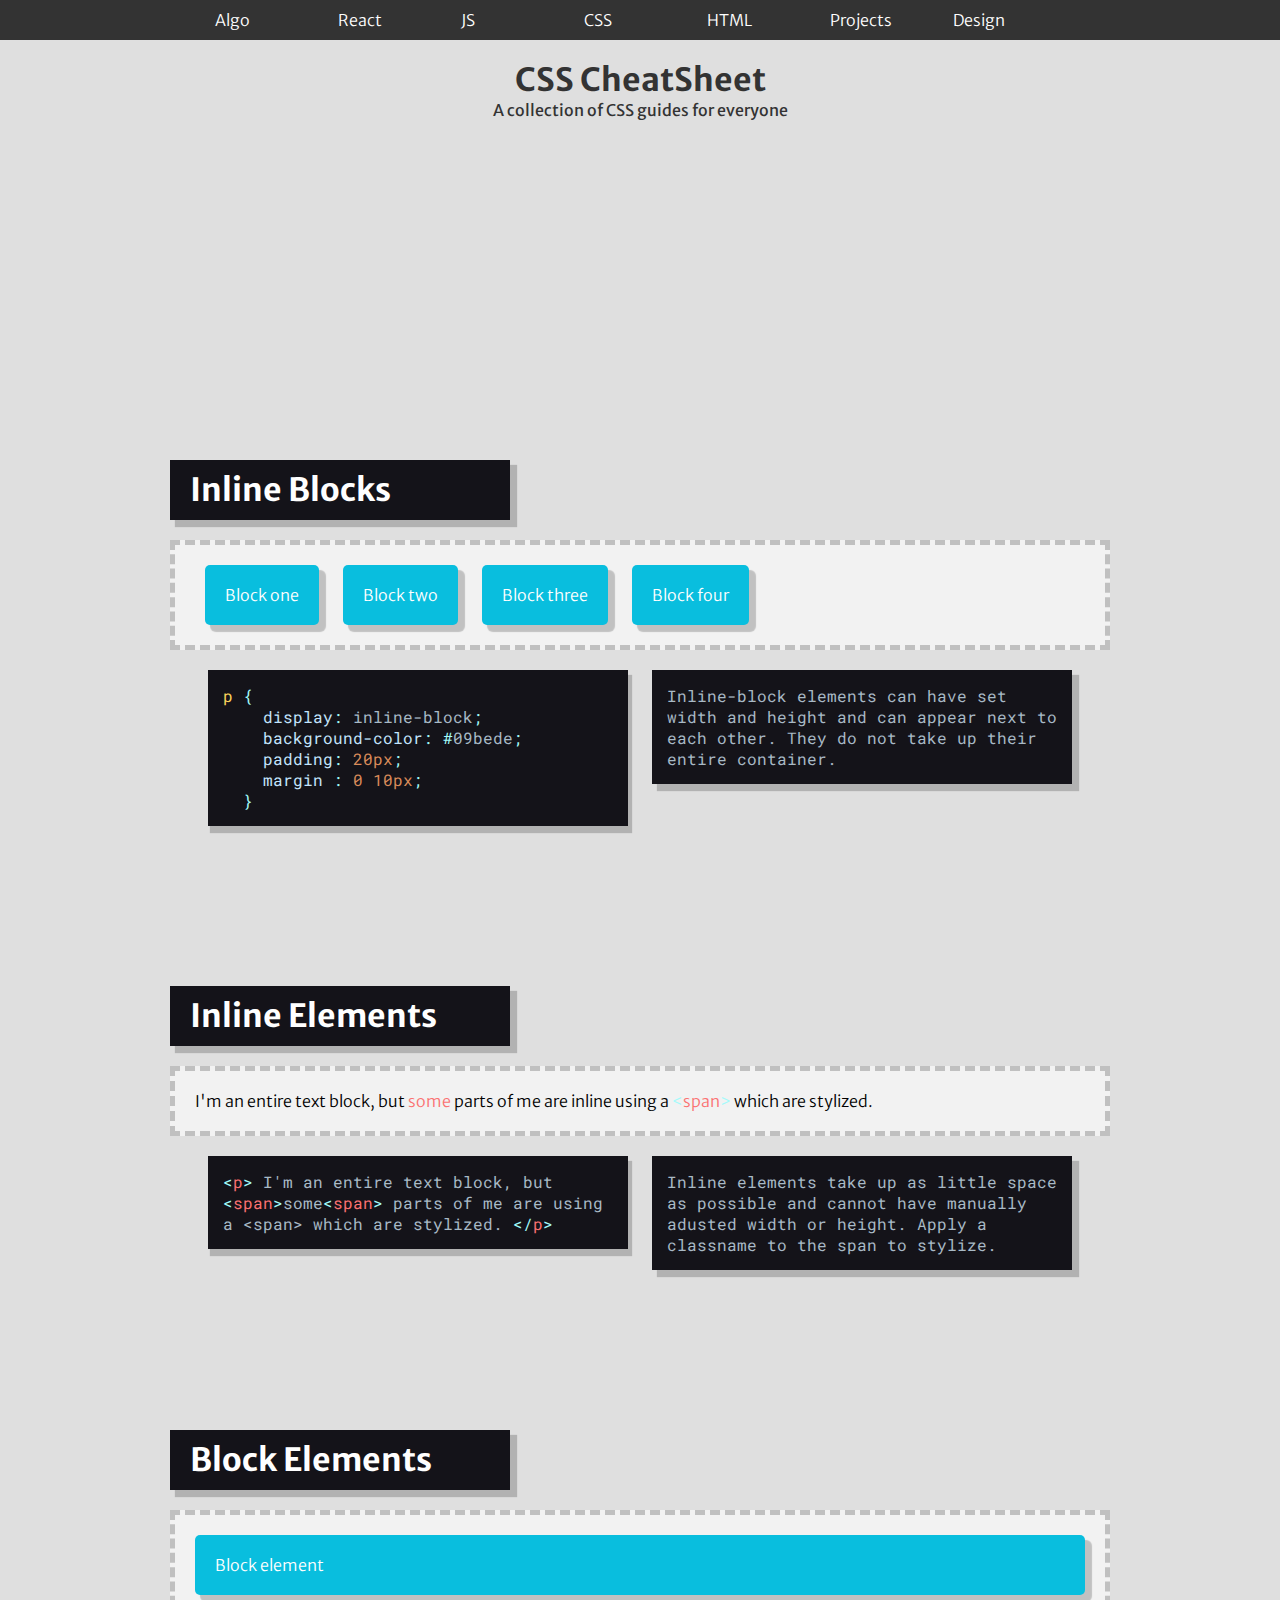
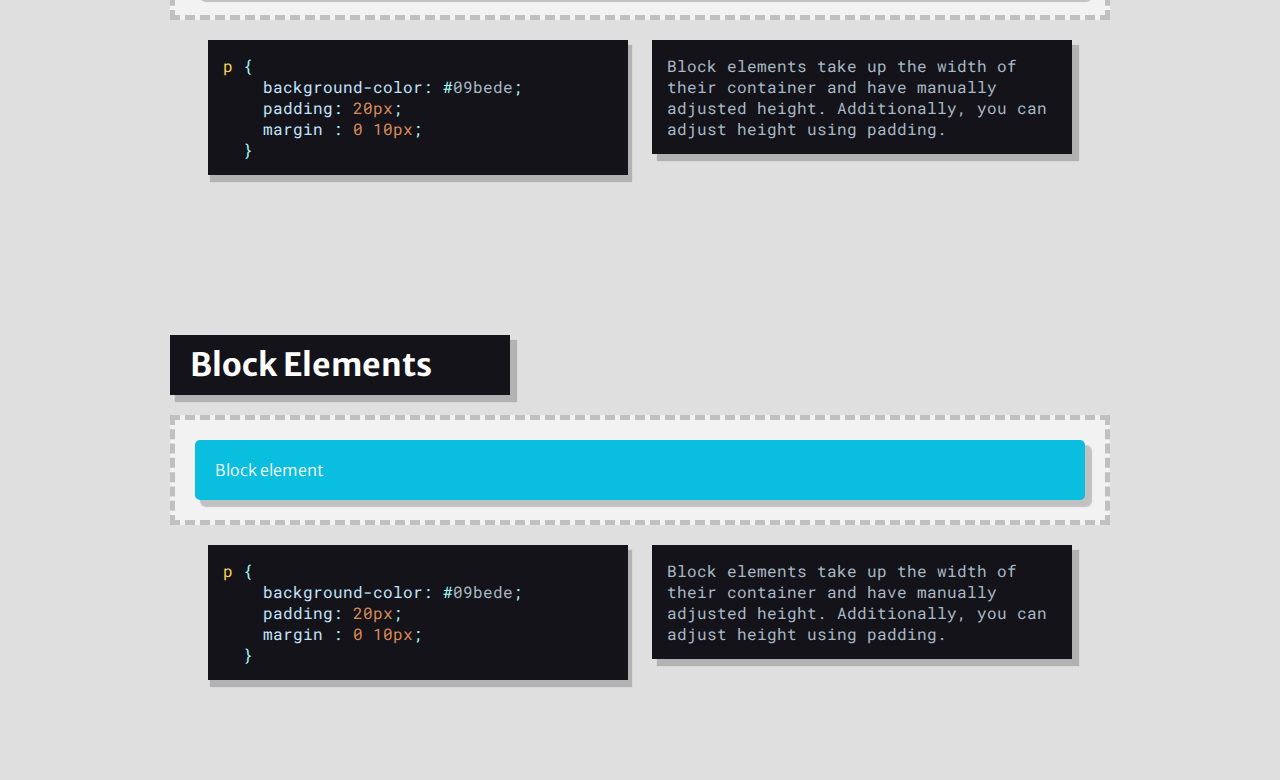
<file: index.html>
<!DOCTYPE html>
<html lang="en">
<head>
    <meta charset="UTF-8">
    <meta http-equiv="X-UA-Compatible" content="IE=edge">
    <meta name="viewport" content="width=device-width, initial-scale=1.0">
    <link rel="stylesheet" href="index.css">
    <link href="https://fonts.googleapis.com/css2?family=Abril+Fatface&family=Merriweather+Sans:wght@300;400&family=Roboto+Mono&display=swap" rel="stylesheet">
    <title>CSS CheatSheet</title>
</head>
<body>
    <header>
        <nav>
            <ul>
                <li>
                    <a href="./index.html">Algo</a>
                </li>
                <li>
                    <a href="./index.html">React</a>
                </li>
                <li>
                    <a href="./index.html">JS</a>
                </li>
                <li>
                    <a href="./index.html">CSS</a>
                </li>
                <li>
                    <a href="./index.html">HTML</a>
                </li>
                <li>
                    <a href="./index.html">Projects</a>
                </li>
                <li>
                    <a href="./index.html">Design</a>
                </li>

            </ul>
        </nav>
    </header>

    <main>
        <div class="jumbotron">
            <div class="container">
                <h1>CSS CheatSheet</h1>
                <p>A collection of CSS guides for everyone</p>
            </div>

        </div>

        <div class="container">
            <h1 class="cheatsheet-title" >Inline Blocks</h1>
            <div class="dotted-container">
                <p class="inline-block"> Block one </p>
                <p class="inline-block"> Block two </p>
                <p class="inline-block"> Block three </p>
                <p class="inline-block"> Block four </p>
            </div>
            <div class="code-container">
                <span class="caption">
                  <p>
                      <span class="selector">p</span> <span class="brackets">{</span> <br>
                        &nbsp; &nbsp; display<span class="brackets">:</span> <span class="value">inline-block</span><span class="brackets">;</span> <br>
                        &nbsp; &nbsp; background-color<span class="brackets">: #</span><span class="value">09bede</span></span><span class="brackets">;</span> <br> 
                        &nbsp; &nbsp; padding<span class="brackets">:</span> <span class="int-val">20px</span><span class="brackets">;</span> <br>
                        &nbsp; &nbsp; margin <span class="brackets">:</span> <span class="int-val">0 10px</span><span class="brackets">;</span>  <br>                     
                        &nbsp; <span class="brackets">}</span>
                  </p>
                </span>
            </div>
            <div class="caption-container">
                <span class="caption">
                    <p class="value">
                       Inline-block elements can have set width and height and can appear next to each other. They do not take up their entire container. 
                    </p>
                </span>
            </div>
        </div>


        <div class="container">
            <h1 class="cheatsheet-title">Inline Elements</h1>
            <div class="dotted-container">
                <p class="inline">
                    I'm an entire text block, but <span class="inline">some</span> parts of me are inline using a <span class="brackets">&lt;</span><span class="inline">span</span><span class="brackets">&gt;</span> which are stylized.
                </p>
            </div>
            <div class="code-container">
                <span class="caption">
                  <p class="value">
                      <span class="brackets">&lt;</span><span class="inline">p</span><span class="brackets">&gt;</span> I'm an entire text block, but <span class="brackets">&lt;</span><span class="inline">span</span><span class="brackets">&gt;</span>some<span class="brackets">&lt;</span><span class="inline">span</span><span class="brackets">&gt;</span> parts of me are using a &lt;span&gt; which are stylized. <span class="brackets">&lt;/</span><span class="inline">p</span><span class="brackets">&gt;</span>
                  </p>
                </span>
            </div>
            <div class="caption-container">
                <span class="caption">
                    <p class="value">
                        Inline elements take up as little space as possible and cannot have manually adusted width or height. Apply a classname to the span to stylize.
                    </p>
                </span>
            </div>
        </div>


        <div class="container">
            <h1 class="cheatsheet-title">Block Elements</h1>
            <div class="dotted-container">
                <p class="block">
                    Block element
                </p>
            </div>
            <div class="code-container">
                <span class="caption">
                    <p>
                        <span class="selector">p</span> <span class="brackets">{</span> <br>
                          &nbsp; &nbsp; background-color<span class="brackets">: #</span><span class="value">09bede</span></span><span class="brackets">;</span> <br> 
                          &nbsp; &nbsp; padding<span class="brackets">:</span> <span class="int-val">20px</span><span class="brackets">;</span> <br>
                          &nbsp; &nbsp; margin <span class="brackets">:</span> <span class="int-val">0 10px</span><span class="brackets">;</span>  <br>                     
                          &nbsp; <span class="brackets">}</span>
                    </p>
                </span>
            </div>
            <div class="caption-container">
                <span class="caption">
                    <p class="value">
                        Block elements take up the width of their container and have manually adjusted height. Additionally, you can adjust height using padding.
                    </p>
                </span>
            </div>
        </div>

        
        <div class="container">
            <h1 class="cheatsheet-title">Block Elements</h1>
            <div class="dotted-container">
                <p class="block">
                    Block element
                </p>
            </div>
            <div class="code-container">
                <span class="caption">
                    <p>
                        <span class="selector">p</span> <span class="brackets">{</span> <br>
                          &nbsp; &nbsp; background-color<span class="brackets">: #</span><span class="value">09bede</span></span><span class="brackets">;</span> <br> 
                          &nbsp; &nbsp; padding<span class="brackets">:</span> <span class="int-val">20px</span><span class="brackets">;</span> <br>
                          &nbsp; &nbsp; margin <span class="brackets">:</span> <span class="int-val">0 10px</span><span class="brackets">;</span>  <br>                     
                          &nbsp; <span class="brackets">}</span>
                    </p>
                </span>
            </div>
            <div class="caption-container">
                <span class="caption">
                    <p class="value">
                        Block elements take up the width of their container and have manually adjusted height. Additionally, you can adjust height using padding.
                    </p>
                </span>
            </div>
        </div>

    </main>
    
</body>
</html>
</file>
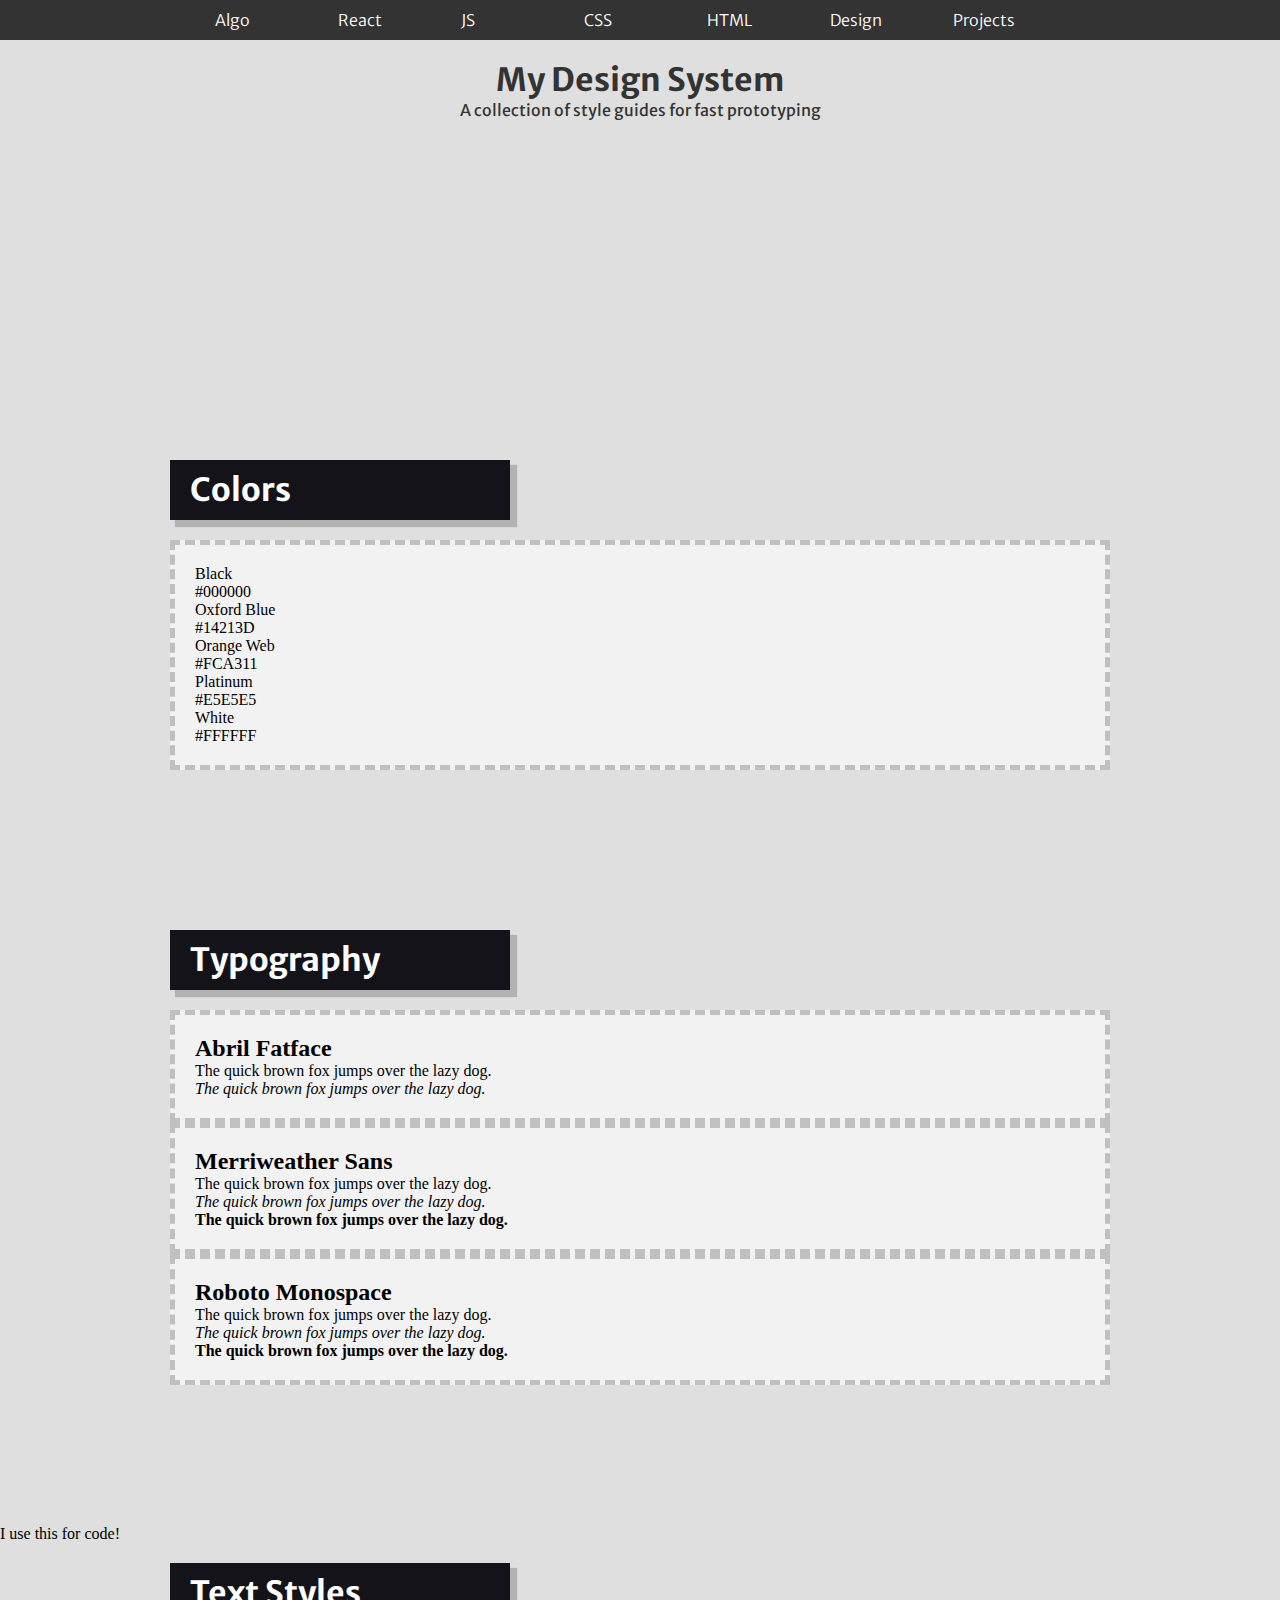
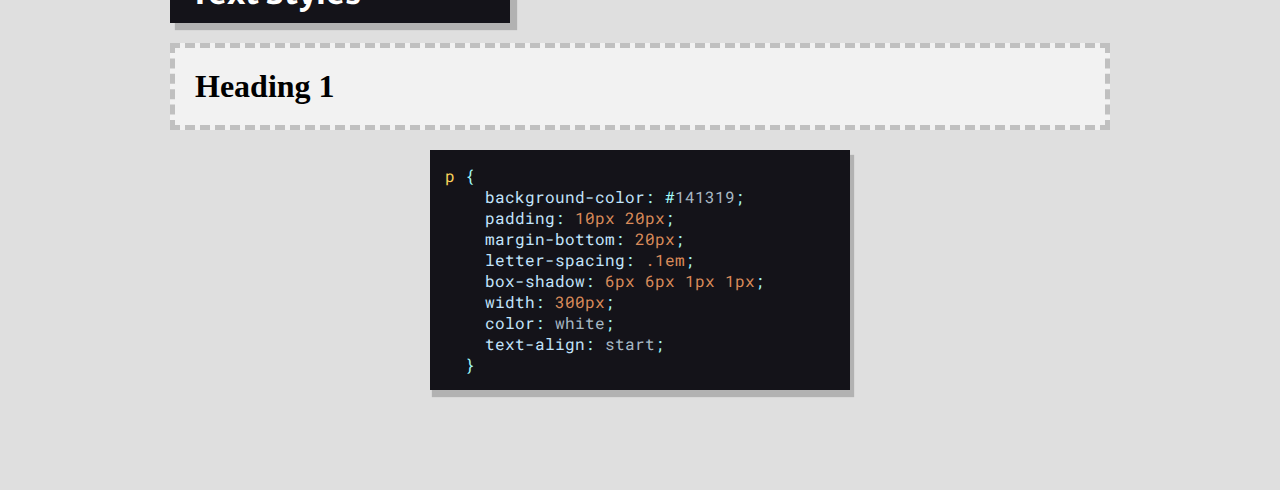
<file: design.html>
<!DOCTYPE html>
<html lang="en">
<head>
    <meta charset="UTF-8">
    <meta http-equiv="X-UA-Compatible" content="IE=edge">
    <meta name="viewport" content="width=device-width, initial-scale=1.0">
    <link rel="stylesheet" href="index.css">
    <link href="https://fonts.googleapis.com/css2?family=Abril+Fatface&family=Merriweather+Sans:wght@300;400&family=Roboto+Mono&display=swap" rel="stylesheet">
    <title>My Design System</title>
</head>
<body>
    <header>
        <nav>
            <ul>
                <li>
                    <a class="disabled" href="#">Algo</a>
                </li>
                <li>
                    <a class="disabled" href="#">React</a>
                </li>
                <li>
                    <a class="disabled" href="#">JS</a>
                </li>
                <li>
                    <a href="./index.html">CSS</a>
                </li>
                <li>
                    <a class="disabled" href="#">HTML</a>
                </li>
                <li>
                    <a href="./design.html">Design</a>
                </li>
                <li>
                    <a class="disabled" href="#">Projects</a>
                </li>
                

            </ul>
        </nav>
    </header>

    <main>
        <div class="jumbotron">
            <div class="container">
                <h1>My Design System</h1>
                <p>A collection of style guides for fast prototyping</p>
            </div>

        </div>

        <div class="container">
            <h1 class="cheatsheet-title" >Colors</h1>
            <div class="dotted-container">
                <div class="color-block-black">
                    <p class="color">
                        Black
                    </p>
                    <p class="code">
                        #000000
                    </p>
                </div>
                
                <div class="color-block-blue">
                    <p class="color">
                        Oxford Blue
                    </p>
                    <p class="code">
                        #14213D
                    </p>
                </div>
                <div class="color-block-orange">
                    <p class="color">
                        Orange Web
                    </p>
                    <p class="code">
                        #FCA311
                    </p>
                </div>
                <div class="color-block-platinum">
                    <p class="color">
                        Platinum
                    </p>
                    <p class="code">
                        #E5E5E5
                    </p>
                </div>
                <div class="color-block-white">
                    <p class="color">
                        White
                    </p>
                    <p class="code">
                        #FFFFFF
                    </p>
                </div>
            </div>
        </div>

        <div class="container">
            <h1 class="cheatsheet-title">Typography</h1>

            <div class="dotted-container font-abril">
                <h2>Abril Fatface</h2>
                <p>The quick brown fox jumps over the lazy dog.</p>
                <p><em>The quick brown fox jumps over the lazy dog.</em></p>
            </div>
            <div class="dotted-container font-merriweather">
                <h2>Merriweather Sans</h2>
                <p>The quick brown fox jumps over the lazy dog.</p>
                <p><em>The quick brown fox jumps over the lazy dog.</em></p>
                <p><b>The quick brown fox jumps over the lazy dog.</b></p>

            </div>

            <div class="dotted-container font-roboto">
                <h2>Roboto Monospace</h2>
                <p>The quick brown fox jumps over the lazy dog.</p>
                <p><em>The quick brown fox jumps over the lazy dog.</em></p>
                <p><b>The quick brown fox jumps over the lazy dog.</b></p>                   
            </div>
            
        </div>
        <p class="code-container-fixed">
            I use this for code!
        </p> 
        <div class="container">
            <h1 class="cheatsheet-title">Text Styles</h1>

            <div class="dotted-container">
                <h1 class="cheatsheet-title-centered"> Heading 1</h1>
                


            </div>
            <div class="code-container">
                <span class="caption">
                  <p>
                      <span class="selector">p</span> <span class="brackets">{</span> <br>
                        &nbsp; &nbsp; background-color<span class="brackets">: #</span><span class="value">141319</span></span><span class="brackets">;</span> <br> 
                        &nbsp; &nbsp; padding<span class="brackets">:</span> <span class="int-val">10px 20px</span><span class="brackets">;</span> <br>
                        &nbsp; &nbsp; margin-bottom<span class="brackets">:</span> <span class="int-val">20px</span><span class="brackets">;</span>  <br>  
                        &nbsp; &nbsp; letter-spacing<span class="brackets">:</span> <span class="int-val">.1em</span><span class="brackets">;</span>  <br> 
                        &nbsp; &nbsp; box-shadow<span class="brackets">:</span> <span class="int-val">6px 6px 1px 1px</span><span class="brackets">;</span>  <br>
                        &nbsp; &nbsp; width<span class="brackets">:</span> <span class="int-val">300px</span><span class="brackets">;</span>  <br>
                        &nbsp; &nbsp; color<span class="brackets">:</span> <span class="value">white</span><span class="brackets">;</span>  <br>
                        &nbsp; &nbsp; text-align<span class="brackets">:</span> <span class="value">start</span><span class="brackets">;</span>  <br>                     
                    
                 
                 
                    
                   
                        &nbsp; <span class="brackets">}</span>
                  </p>
                </span>
            </div>
        </div>


        

    </main>
    
</body>
</html>
</file>
<file: index.css>
* {
    margin: 0;
    padding: 0;
  }

body {
    background-color: rgb(223, 223, 223);
}


/* NAV BAR */
header {
    background-color: #333333;
    position: fixed;
    top: 0;
    width: 100%;
    z-index: 10;
    padding: 10px 0;
}

nav {
    margin: 0;
    width: 900px;
    /*  this centers it */
    margin: 0 auto;
    font-family: 'Merriweather Sans', sans-serif;
    font-weight: 300;
}

nav li{
    display: inline-block;
    width: 80px;
    margin: 0 20px;
}

a {
    color: #fff;
    text-decoration: none;
    padding: 5px;
}

a:hover {
    background-color: gray;
    border-radius: 5px;
}


/* MAIN */

main {
    position: relative;
    top: 40px;
    margin: 0 auto;
}

.jumbotron {
    height: 400px;
    background-image: url("https://content.codecademy.com/projects/broadway/bg.jpg");
  -webkit-background-size: cover;
  -moz-background-size: cover;
  -o-background-size: cover;
    background-size: cover;

}

.jumbotron h1,
.jumbotron p {
    color: #333;
    font-family: 'Merriweather Sans', sans-serif;

}

.cheatsheet-title {
    padding: 10px 20px;
    background-color: #141319;
    color: white;
    width: 300px;
    margin-bottom: 20px;
    box-shadow: 6px 6px 1px 1px rgba(0, 0, 0, .2);
    font-family: 'Merriweather Sans', sans-serif;
    text-align: start;

}





.container {
    max-width: 940px;
    margin: 0 auto 120px auto;
    padding: 20px 10px;
    text-align: center;
}

p.inline-block {
    display: inline-block;
    background-color: #09bede;
    color: white;
    padding: 20px;
    cursor: default;
    margin: 0 10px;
    border-radius: 5px;
    box-shadow: 6px 6px 1px 1px rgba(0, 0, 0, .2);
    font-family: 'Merriweather Sans', sans-serif;
    font-weight: 300;
}

.dotted-container {
    border: 5px dotted gray;
    border-style: dashed;
    padding: 10px;
    border-color: rgba(0,0,0,0.2);
    text-align: start;
    padding: 20px;
    background-color: rgba(255, 255, 255, 0.6);
}


.code-container {
    background-color: #141319;
    padding: 10px;
    margin-top: 20px;
    width: 400px;
    box-shadow: 3px 6px 1px 1px rgba(0, 0, 0, .2);
    display: inline-block;
}

.caption {
    color: rgb(195, 228, 252);
    font-family: 'Roboto Mono', monospace;

}

.caption p {
    margin: 0;
    padding: 5px;
    text-align: start;
}

.selector {
    color: rgb(250, 210, 91)
}

.brackets {
    color: rgb(163, 251, 251)
}

.value {
    color: rgb(168, 185, 197)
}

.caption-container {
    display: inline-block;
    width: 400px;
    color: lightgreen;
    padding: 10px;
    background-color: #141319;
    box-shadow: 6px 6px 1px 1px rgba(0, 0, 0, .2);
    font-family: 'Roboto Sans', sans-serif;
    margin-left: 20px;
    margin-top: 20px;
    vertical-align: top;
}

p.inline {
    color: black;
    font-family: 'Merriweather Sans', sans-serif;
    font-weight: 300;
}

span.inline {
    color: rgb(251, 113, 113);
}

.int-val {
    color: rgb(218, 139, 90);
}

.block {
    background-color: #09bede;
    color: white;
    padding: 20px;
    border-radius: 5px;
    box-shadow: 6px 6px 1px 1px rgba(0, 0, 0, .2);
    font-family: 'Merriweather Sans', sans-serif;
    font-weight: 300;

}
</file>
